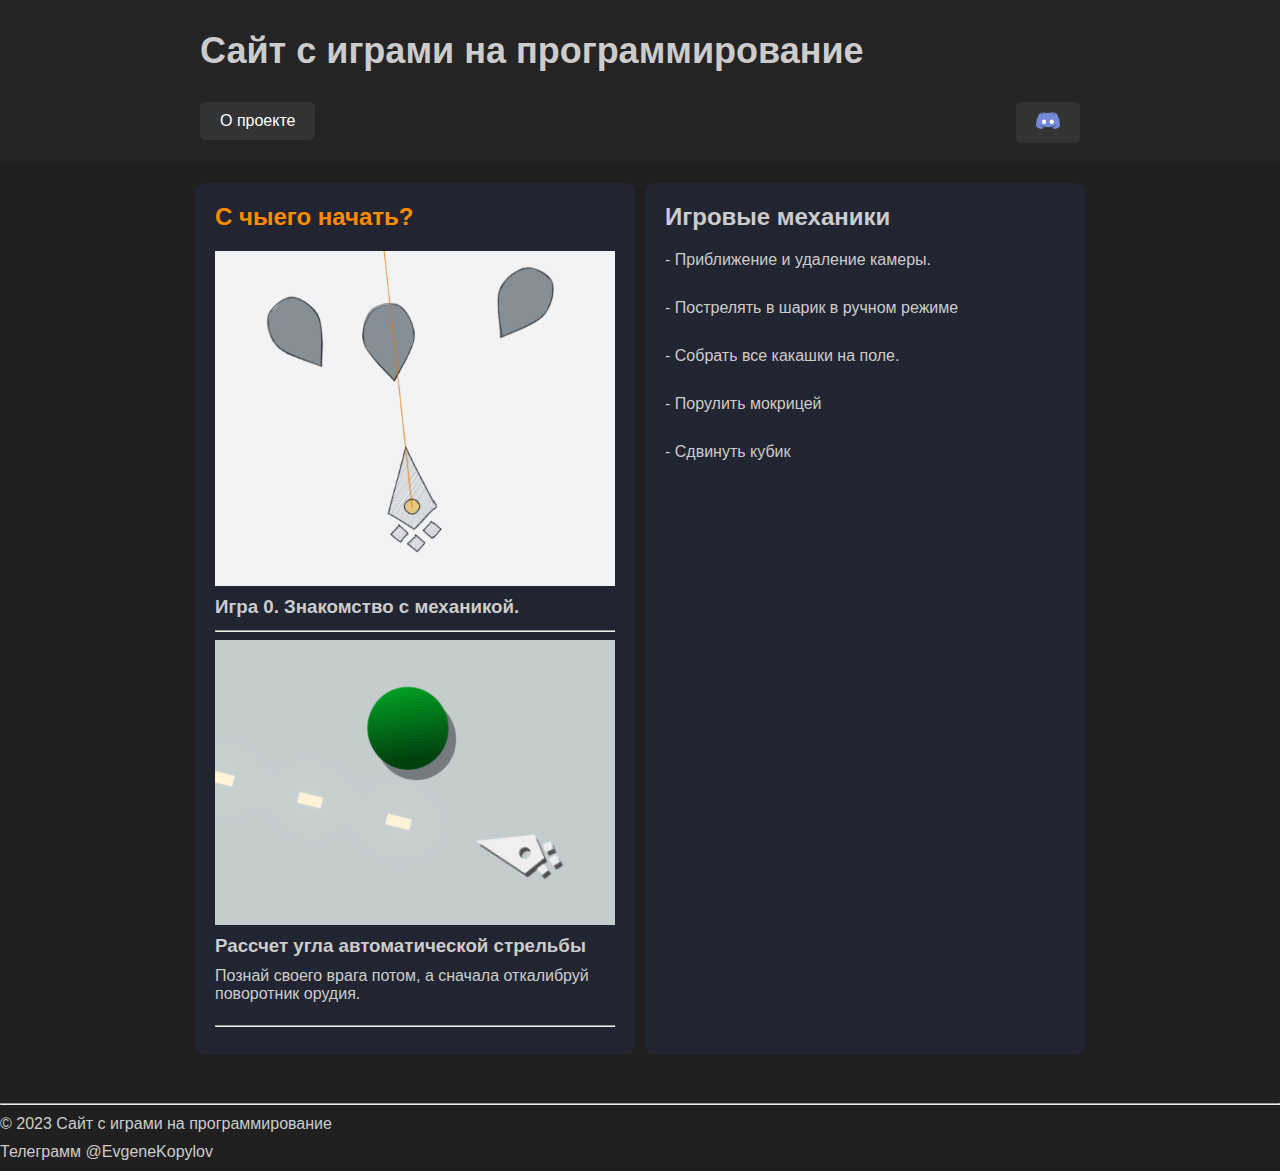
<file: index.html>
<!DOCTYPE html>
<html>

<head>
	<meta charset="utf-8">
	<title>Сайт с играми на программирование</title>
	<link rel="stylesheet" type="text/css" href="static/css/style.css">
</head>

<body>
	<header>
		<div>
			<h1>Сайт с играми на программирование</h1>
			<nav>
				<ul class="navigation">
					<li>
						<a href="#" class="project-btn">О проекте</a>
						<div class="project-info">
							<p>Набор мини игр, представить которые можно как игровые ситуации из стратегии в стиле
								SupCom.
								Игрокам предлагается описать поведение юнитов, используя выбранный ЯП (язык
								программирования). Победить ИИ и посоревноваться с другими игроками.
							</p>

							<h3>Примеры игровых ситуаций:</h3>
							<ul>
								<li>сбор ресурсов</li>
								<li>перестрелка</li>
								<li>сбор ресурсов и строительство юнитов с последующей перестрелкой.</li>
							</ul>
							<p>✯ Мини игры запускаются в браузере, выглядят <span class="colored""
									>привлекательно</span> и могут иметь ручное
								управление.</p>

							<p>✯ Внимание к визуальной составляющей. Наблюдение за игрой должно доставлять эстетическое
								удовольствие.</p>

							<p>✯ Особую ценность представляют игры,
								в которых игра сильных игроков производит впечатление и
								на людей не знакомых с программированием.</p>
							<p class=" text-end">~~~~</p>
							<p class="text-end">~ ✯ ~</p>
							<p class="text-end">~~~~</p>
						</div>
					</li>
					<li><a href="https://discord.gg/2dWkb7kYht"><img style="width: 24px;"
								src="static/img/discord-logo.png"></a>
					</li>
				</ul>
			</nav>
		</div>
	</header>
	<main>
		<section>
			<h2 style="color: darkorange;">С чыего начать?</h2>
			<div class="game">
				<img src="static/img/tutorial-game.png">
				<h3>Игра 0. Знакомство с механикой.</h3>
				<a class="start" href="https://evgene-kopylov.github.io/tutorial-level/lvl_0/">Играть</a>
				<div class="overlay"></div>
			</div>
			<hr>
			<div class="game">
				<img src="static/img/green-ball.png">
				<h3>Рассчет угла автоматической стрельбы</h3>
				<p>Познай своего врага потом, а сначала откалибруй поворотник орудия.</p>
				<a href="https://evgene-kopylov.github.io/hack-this-game/lvl_1/index.html">Играть</a>
				<div class="overlay"></div>
			</div>
			<hr>
		</section>
		<section>
			<h2>Игровые механики</h2>
			<div class="news">
				<p>- <a class="blue" href="https://evgene-kopylov.github.io/SIMP-progress-04.04.23/">Приближение и
						удаление камеры.</a>
				</p>
			</div>
			<div class="news">
				<p>- <a class="blue" href="https://evgene-kopylov.github.io/pointer_v0/index.html">Пострелять в
						шарик в ручном режиме</a></p>
			</div>
			<div class="news">
				<p>- <a class="blue" href="https://evgene-kopylov.github.io/collect_resources/index.html">Собрать
						все какашки на поле.</a></p>
			</div>
			<div class="news">
				<p>- <a class="blue" href="https://evgene-kopylov.github.io/woodlouse/index.html">Порулить
						мокрицей</a></p>
			</div>
			<div class="news">
				<p>- <a class="blue" href="https://evgene-kopylov.github.io/wasd_rect/index.html">Сдвинуть
						кубик</a></p>
			</div>
		</section>
	</main>
	<hr>
	<footer>
		<p>&copy; 2023 Сайт с играми на программирование</p>
		<p>Телеграмм <a href="https://t.me/EvgeneKopylov">@EvgeneKopylov</a></p>
	</footer>
</body>

</html>
</file>
<file: static/css/style.css>
body {
  font-family: Arial, sans-serif;
  margin: 0;
  background-color: #1F1F1F;
}

header {
  background-color: #242424;
  color: #ccc;
  padding: 20px;

}

header div {
    max-width: 900px;
  margin: auto;
}

header div h1 {
  margin: 10px;
  font-size: 36px;
}

nav {
  margin-top: 20px;
}

ul.navigation {
  list-style-type: none;
  margin: 0;
  padding: 0;
  display: flex;
  justify-content: space-between;
}

li {
  padding: 0 10px;
}

a {
  color: #ccc;
  text-decoration: none;
}

p a:hover {
  background-color: transparent;
  color: rgb(12, 159, 54);
}

div.news {
  padding-bottom: 10px;
}

.project-info {
  display: none;
  position: absolute;
  top: 180px;
  background-color: #1C2127;
  padding: 20px;
  z-index: 999;
  font-size: 24px;
  line-height: 1.4;
}

.project-btn:hover + .project-info {
  display: block;
}

span.colored {
  color: #C792EA;
}

p.text-end {
  text-align: center;
}

main {
  padding: 20px;
  display: flex;
  flex-wrap: wrap;
  justify-content: space-between;
  max-width: 900px;
  margin: auto;
}

section {
  background-color: #212531;
  color: #ccc;
  width: 400px;
  padding: 20px;
  margin-bottom: 20px;
  margin-left: auto;
  margin-right: auto;
  border-radius: 10px;
}

@media (max-width: 1000px) {
  section {
    width: 100%;
    text-align: center;
  }
}

h2 {
  margin-top: 0;
}

.game {
  position: relative;
  display: inline-block;
  overflow: hidden;
}

.game img {
  display: block;
  width: 100%;
}

.overlay {
  position: absolute;
  top: 0;
  left: 0;
  width: 100%;
  height: 100%;
  background-color: orange;
  opacity: 0;
  transition: opacity 0.3s ease;
}

.game:hover .overlay {
  opacity: 0.3;
}

.game a {
  position: absolute;
  top: 50%;
  left: 50%;
  transform: translate(-50%, -50%);
  background-color: rgba(51, 51, 51, 0.8);
  color: #ccc;
  font-size: 24px;
  padding: 20px 40px;
  text-decoration: none;
  border-radius: 5px;
  opacity: 0;
  transition: opacity 0.3s ease;
  z-index: 1;
}

.game:hover a {
  opacity: 1;
}

h3 {
  margin: 10px 0 0;
}

p {
  margin: 10px 0;
}

header a {
  display: inline-block;
  background-color: #333;
  color: #fff;
  padding: 10px 20px;
  text-decoration: none;
  border-radius: 5px;
  margin-top: 10px;
}

a:hover {
  background-color: #555;
}

footer {
  color: #ccc;
}
</file>
